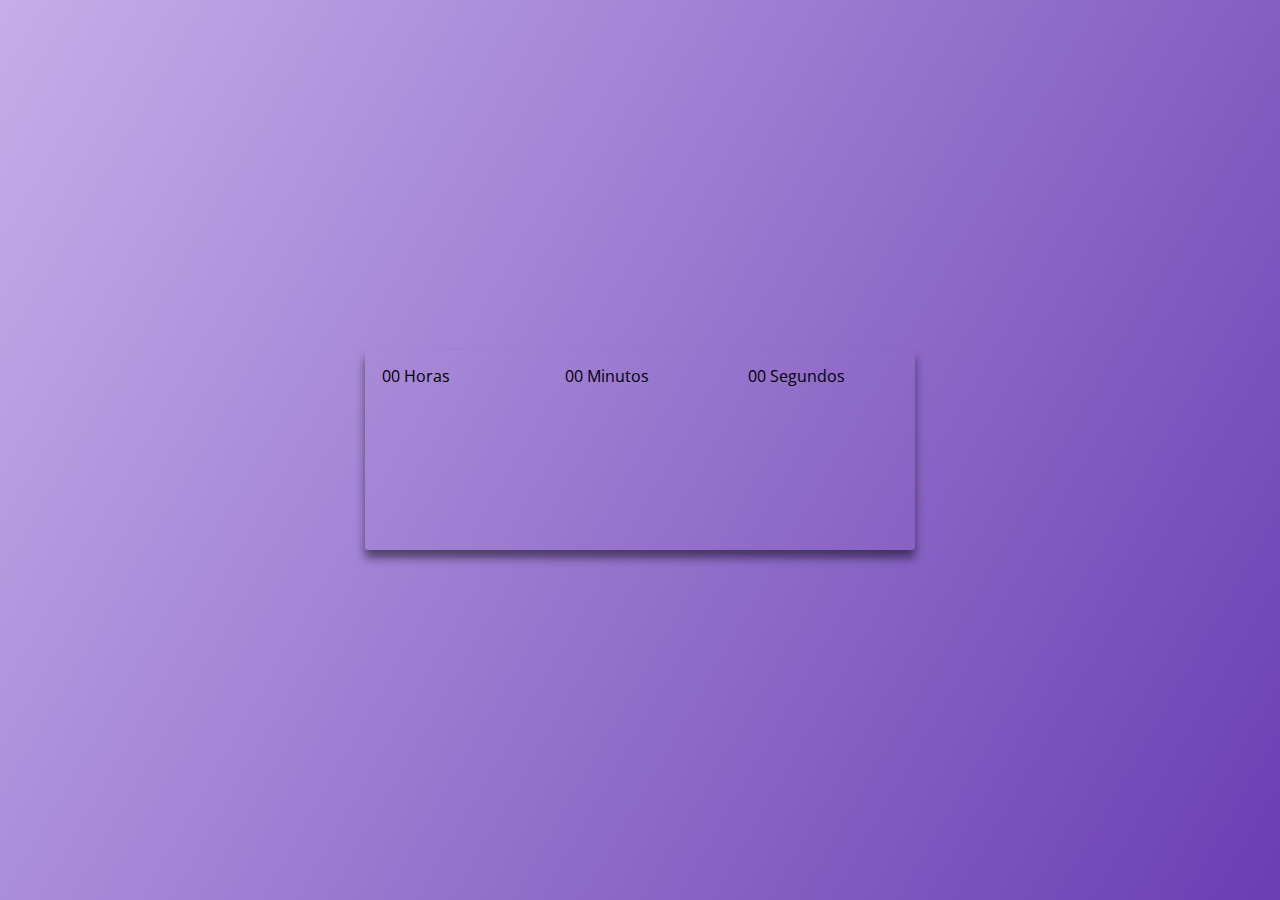
<file: Documentos/index.html>
<!DOCTYPE html>
<html lang="en">
<head>
    <meta charset="UTF-8">
    <meta name="viewport" content="width=device-width, initial-scale=1.0">
    <link rel="stylesheet" href="assets/css/style.css">
    <title>Relógio Digital</title>
</head>
<body> 
    <div class="relogio">
        <div>
            <span id="horas">00</span>
            <span clas="tempo">Horas</span>
        </div>

        <div>
            <span id="minutos">00</span>
            <span clas="tempo">Minutos</span>
        </div>

        <div>
            <span id="segundos">00</span>
            <span clas="tempo">Segundos</span>

        </div>

    </div>
    
</body>
</html>
</file>
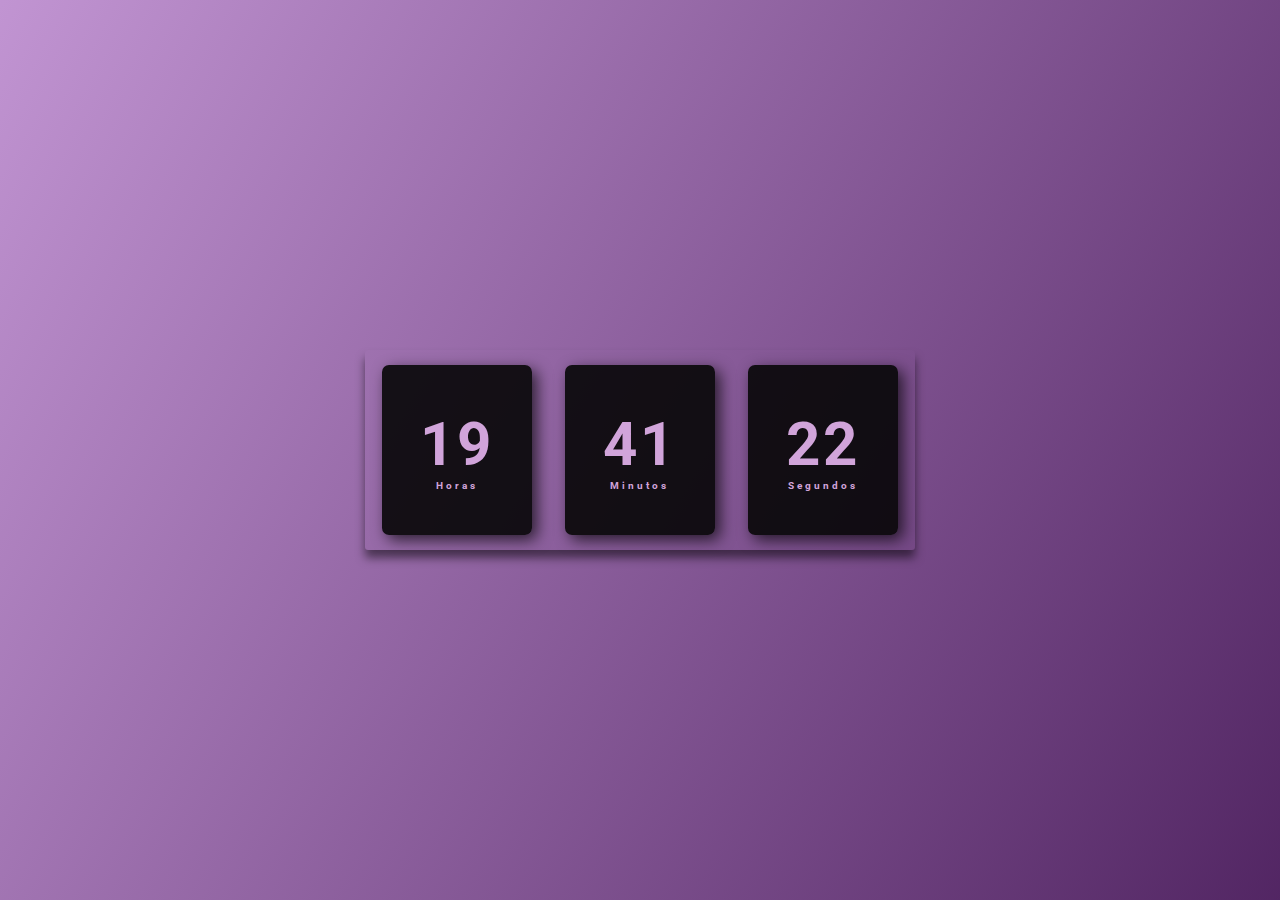
<file: Relógio Digital/Rel-gio-Digital-main/Documentos/index.html>
<!DOCTYPE html>
<html lang="pt-br">

<head>
    <meta charset="UTF-8">
    <meta http-equiv="X-UA-Compatible" content="IE=edge">
    <meta name="viewport" content="width=device-width, initial-scale=1.0">
    <link rel="stylesheet" href="assets/css/style.css">
    <title>Relógio Digital</title>
</head>

<body>
    <div class="relogio">
        <div>
            <span id="horas">00</span>
            <span class="tempo">Horas</span>
        </div>

        <div>
            <span id="minutos">00</span>
            <span class="tempo">Minutos</span>
        </div>

        <div>
            <span id="segundos">00</span>
            <span class="tempo">Segundos</span>
        </div>
    </div>

    <script src="js/script.js"></script>
</body>

</html>
</file>
<file: Documentos/assets/css/style.css>
@import url('https://fonts.googleapis.com/css2?family=Open+Sans:ital,wght@0,300..800;1,300..800&display=swap');
* {
    margin: 0;
    padding: 0;
    font-family: 'Open Sans', sans-serif;
}

body {
    height: 100vh;
    background: linear-gradient(120deg, #ba9fe6d8, #501ba5d8);
    display: flex;
    align-items: center;
    justify-content: center;
}

.relogio {
    display:flex;
    align-items: center;
    justify-content: space-around;
    height: 200px;
    width: 550px;
    background: transparent;
    border-radius: 3px;
    box-shadow: 0px 8px 10px rgba(0, 0, 0, .5);
}

.relogio div {
    height: 170px;
    width: 150px;
}
</file>
<file: Relógio Digital/Rel-gio-Digital-main/Documentos/assets/css/style.css>
@import url('https://fonts.googleapis.com/css2?family=Roboto:ital,wght@0,100;0,300;0,400;0,500;0,700;0,900;1,100;1,300;1,400;1,500;1,700;1,900&display=swap');
* {
    margin: 0;
    padding: 0;
    font-family: "Roboto", sans-serif;
}

body {
    height: 100vh;
    background: linear-gradient(120deg, #b681cad8, #350149da);
    display: flex;
    align-items: center;
    justify-content: center;
}

.relogio {
    display: flex;
    align-items: center;
    justify-content: space-around;
    height: 200px;
    width: 550px;
    background: transparent;
    border-radius: 3px;
    box-shadow: 0px 8px 10px rgba(0, 0, 0, .5);
}

.relogio div {
    height: 170px;
    width: 150px;
    display: flex;
    flex-direction: column;
    align-items: center;
    justify-content: center;
    color: #d1a4da;
    background: rgba(5, 5, 5, .9);
    box-shadow: 5px 5px 15px rgba(0, 0, 0, .7);
    border-radius: 7px;
    letter-spacing: 3px;
}

.relogio span {
    font-weight: bolder;
    font-size: 60px;
}

.relogio span.tempo {
    font-size: 10px;
}
</file>
